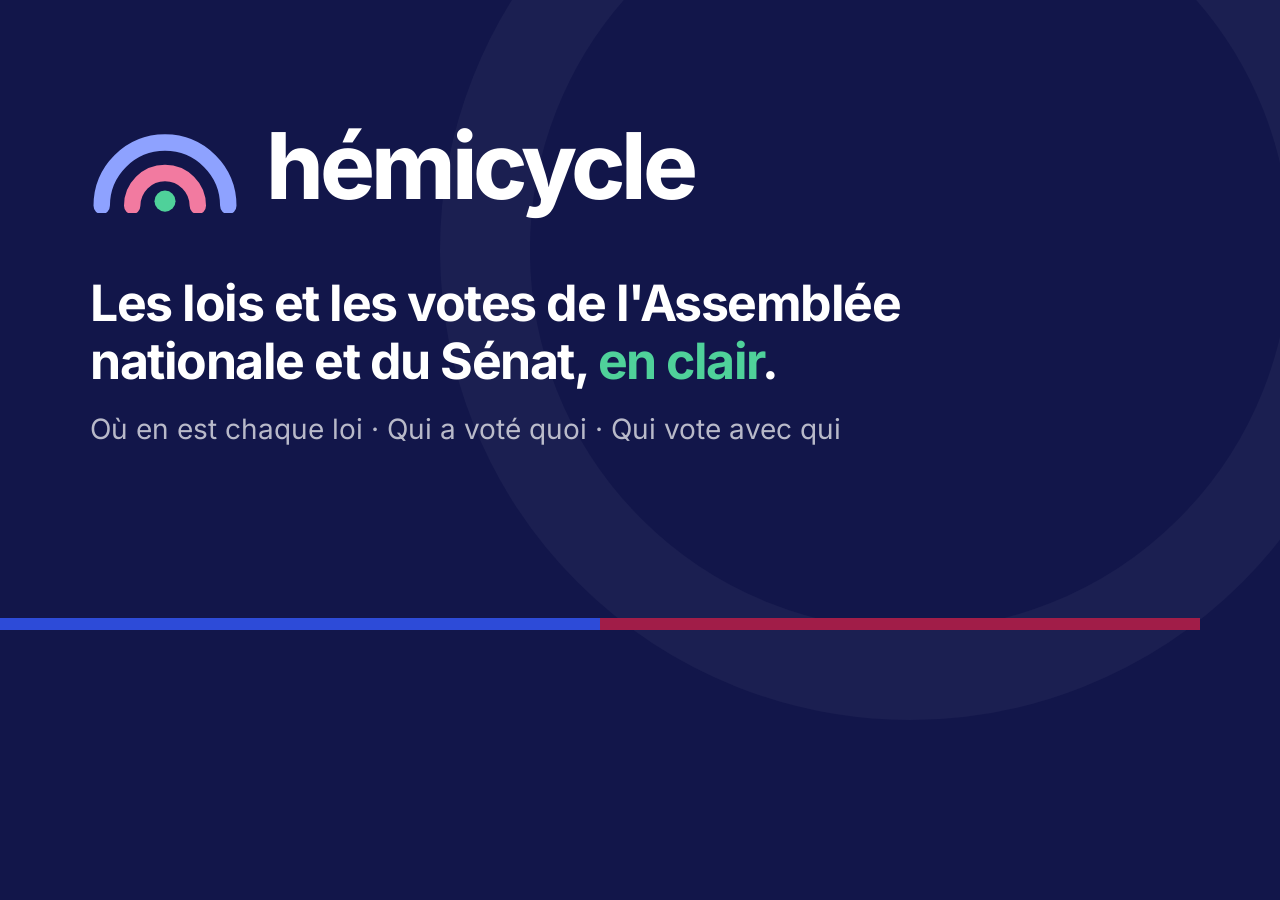
<file: site/og-card.html>
<!doctype html>
<html lang="fr">
<head>
<meta charset="utf-8">
<title>Carte de partage</title>
<link rel="stylesheet" href="fonts/inter.css">
<style>
  html, body { margin: 0; }
  body { width: 1200px; height: 630px; background: #12164a; color: #fff; font-family: Inter, sans-serif; position: relative; overflow: hidden; }
  .ring { position: absolute; right: -180px; top: -220px; width: 760px; height: 760px; border-radius: 50%; border: 90px solid rgba(255,255,255,.04); }
  .bar { position: absolute; left: 0; right: 0; bottom: 0; height: 12px; background: linear-gradient(90deg, #2d4bd8 0 50%, #a11d48 50% 100%); }
  .wrap { position: absolute; left: 90px; top: 110px; right: 90px; }
  .brand { display: flex; align-items: center; gap: 26px; }
  .brand svg { width: 150px; height: 94px; }
  .brand span { font-size: 92px; font-weight: 800; letter-spacing: -.045em; }
  h1 { font-size: 50px; font-weight: 700; letter-spacing: -.03em; line-height: 1.15; margin: 54px 0 22px; max-width: 900px; }
  h1 b { color: #4fd19a; font-weight: 700; }
  p { font-size: 28px; color: rgba(255,255,255,.7); margin: 0; }
</style>
</head>
<body>
  <div class="ring"></div>
  <div class="wrap">
    <div class="brand">
      <svg viewBox="0 0 64 40"><path d="M5 37a27 27 0 0 1 54 0" fill="none" stroke="#8ea2ff" stroke-width="7" stroke-linecap="round"/><path d="M18 37a14 14 0 0 1 28 0" fill="none" stroke="#f27aa0" stroke-width="7" stroke-linecap="round"/><circle cx="32" cy="35" r="4.5" fill="#4fd19a"/></svg>
      <span>hémicycle</span>
    </div>
    <h1>Les lois et les votes de l'Assemblée nationale et du Sénat, <b>en clair</b>.</h1>
    <p>Où en est chaque loi · Qui a voté quoi · Qui vote avec qui</p>
  </div>
  <div class="bar"></div>
</body>
</html>
</file>
<file: site/fonts/inter.css>
/* Inter (SIL Open Font License 1.1), servie localement : aucune requête vers un service tiers. */
@font-face {
  font-family: 'Inter'; font-style: normal; font-weight: 400 750; font-display: swap;
  src: url(inter-latin-ext.woff2) format('woff2');
  unicode-range: U+0100-02BA, U+02BD-02C5, U+02C7-02CC, U+02CE-02D7, U+02DD-02FF, U+0304, U+0308, U+0329, U+1D00-1DBF, U+1E00-1E9F, U+1EF2-1EFF, U+2020, U+20A0-20AB, U+20AD-20C4, U+2113, U+2C60-2C7F, U+A720-A7FF;
}
@font-face {
  font-family: 'Inter'; font-style: normal; font-weight: 400 750; font-display: swap;
  src: url(inter-latin.woff2) format('woff2');
  unicode-range: U+0000-00FF, U+0131, U+0152-0153, U+02BB-02BC, U+02C6, U+02DA, U+02DC, U+0304, U+0308, U+0329, U+2000-206F, U+20AC, U+2122, U+2191, U+2193, U+2212, U+2215, U+FEFF, U+FFFD;
}
</file>
